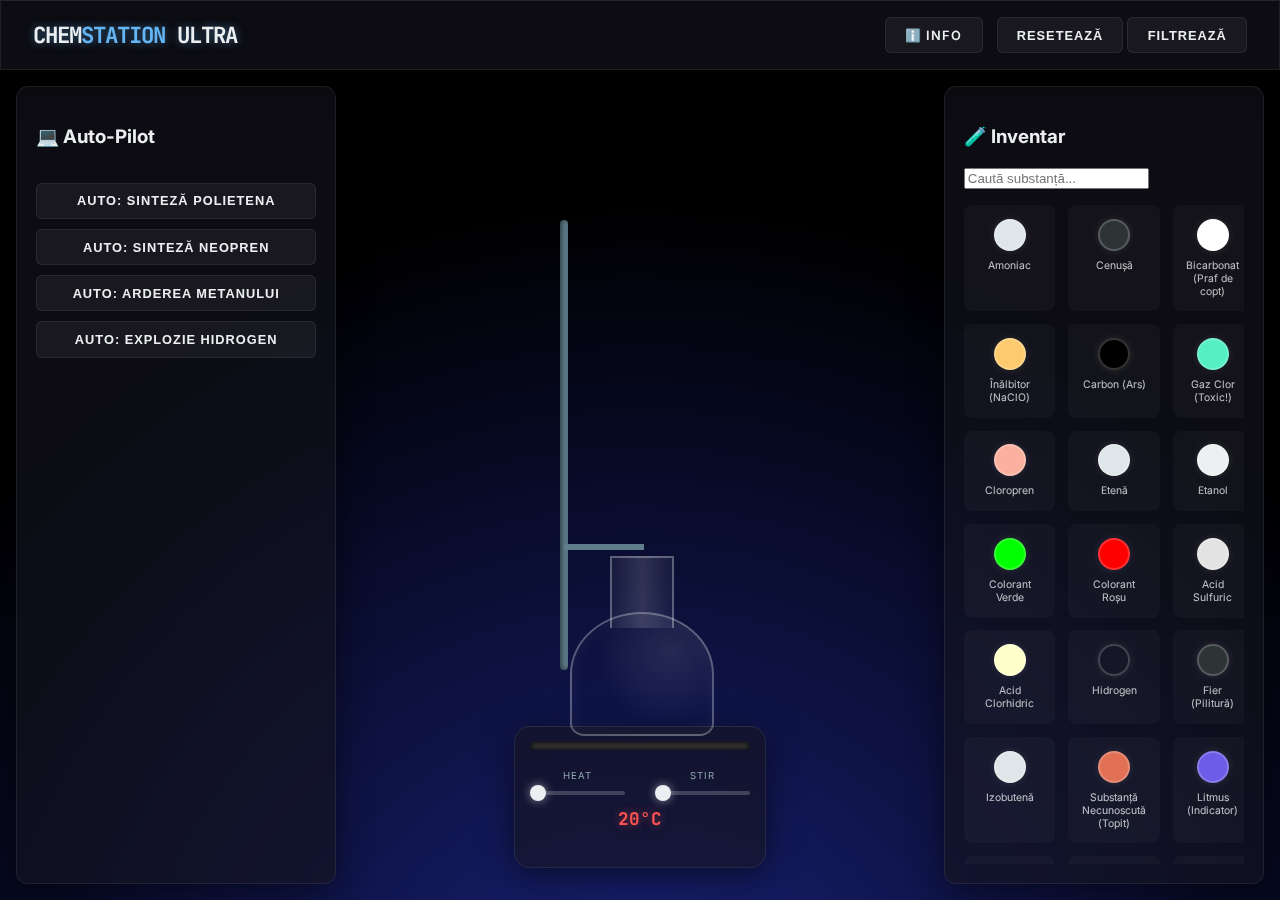
<file: index.html>
<!DOCTYPE html>
<html lang="ro">

<head>
    <meta charset="UTF-8">
    <meta name="viewport" content="width=device-width, initial-scale=1.0, maximum-scale=1.0, user-scalable=no">
    <title>Pro ChemStation Ultimate</title>
    <link rel="stylesheet" href="style.css">
    <link
        href="https://fonts.googleapis.com/css2?family=JetBrains+Mono:wght@400;700&family=Inter:wght@400;600&display=swap"
        rel="stylesheet">
</head>

<body>
    <div id="app">
        <header class="glass-panel">
            <div class="logo">CHEM<span class="highlight">STATION</span> ULTRA</div>
            <div class="controls">
                <!-- Info Button Added Here -->
                <a href="info.html" class="btn" style="text-decoration: none; margin-right: 10px;">ℹ️ Info</a>
                <button id="reset-btn" class="btn">Resetează</button>
                <button id="filter-btn" class="btn">Filtrează</button>
            </div>
        </header>

        <main class="lab-workspace">
            <div class="side-panel left glass-panel">
                <h3><span class="icon">💻</span> Auto-Pilot</h3>
                <div class="scroll-list" id="auto-functions"></div>
            </div>

            <div class="center-stage">
                <canvas id="particle-overlay"></canvas>

                <div class="apparatus-stand">
                    <div class="clamp"></div>
                    <div class="pole"></div>
                </div>

                <div id="main-vessel" class="vessel">
                    <div class="liquid-mask">
                        <canvas id="fluid-canvas"></canvas>
                    </div>
                </div>

                <div class="hotplate-base glass-panel">
                    <div class="heating-element" id="heater-coil"></div>
                    <div class="knobs">
                        <div class="knob-group">
                            <label>HEAT</label>
                            <input type="range" id="heat-slider" min="0" max="100" value="0">
                        </div>
                        <div class="knob-group">
                            <label>STIR</label>
                            <input type="range" id="stir-slider" min="0" max="100" value="0">
                        </div>
                    </div>
                    <div class="display" id="temp-display">20°C</div>
                </div>
            </div>

            <div class="side-panel right glass-panel">
                <h3><span class="icon">🧪</span> Inventar</h3>
                <div class="search-bar">
                    <input type="text" id="chem-search" placeholder="Caută substanță...">
                </div>
                <div class="scroll-list grid-view" id="chemical-inventory"></div>
            </div>
        </main>

        <div id="result-overlay" class="hidden">
            <div class="result-card glass-panel">
                <div class="result-icon">✨</div>
                <h2 id="result-title">Experiment Success!</h2>
                <p id="result-desc">You have created Polietena.</p>
                <button class="btn"
                    onclick="document.getElementById('result-overlay').classList.add('hidden')">Continue</button>
            </div>
        </div>

        <div id="toast-container"></div>
    </div>

    <script src="experiments.js"></script>
    <script src="lab.js"></script>
</body>

</html>
</file>
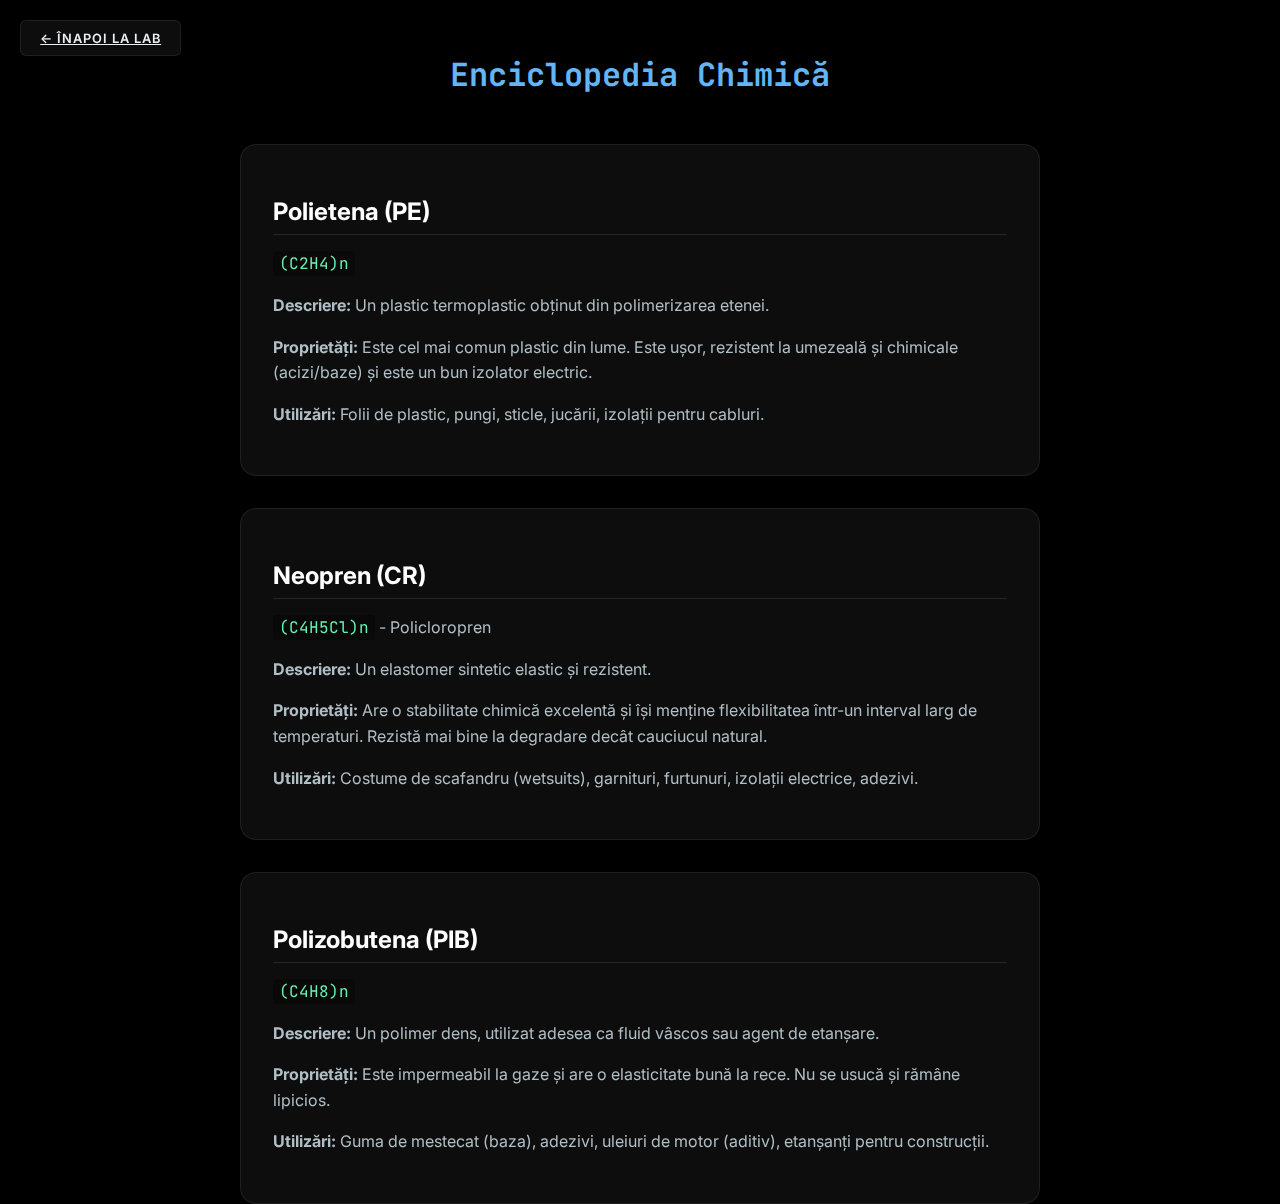
<file: info.html>
<!DOCTYPE html>
<html lang="ro">

<head>
    <meta charset="UTF-8">
    <meta name="viewport" content="width=device-width, initial-scale=1.0">
    <title>Despre Compuși - ChemStation</title>
    <link rel="stylesheet" href="style.css">
    <link
        href="https://fonts.googleapis.com/css2?family=JetBrains+Mono:wght@400;700&family=Inter:wght@400;600&display=swap"
        rel="stylesheet">
    <style>
        body {
            overflow-y: auto;
            padding: 2rem;
        }

        .info-container {
            max-width: 800px;
            margin: 0 auto;
        }

        .card {
            background: rgba(255, 255, 255, 0.05);
            border: 1px solid var(--glass-border);
            padding: 2rem;
            border-radius: 16px;
            margin-bottom: 2rem;
            backdrop-filter: blur(10px);
        }

        h1 {
            color: var(--accent);
            font-family: 'JetBrains Mono';
            text-align: center;
            margin-bottom: 3rem;
        }

        h2 {
            color: #fff;
            border-bottom: 1px solid rgba(255, 255, 255, 0.1);
            padding-bottom: 0.5rem;
            margin-bottom: 1rem;
        }

        p {
            line-height: 1.6;
            color: #b0bec5;
        }

        .formula {
            font-family: 'JetBrains Mono';
            background: rgba(0, 0, 0, 0.3);
            padding: 2px 6px;
            border-radius: 4px;
            color: var(--success);
        }

        .back-btn {
            position: fixed;
            top: 20px;
            left: 20px;
        }
    </style>
</head>

<body>
    <a href="index.html" class="btn back-btn">← Înapoi la Lab</a>

    <div class="info-container">
        <h1>Enciclopedia Chimică</h1>

        <div class="card">
            <h2>Polietena (PE)</h2>
            <p><span class="formula">(C2H4)n</span></p>
            <p><strong>Descriere:</strong> Un plastic termoplastic obținut din polimerizarea etenei.</p>
            <p><strong>Proprietăți:</strong> Este cel mai comun plastic din lume. Este ușor, rezistent la umezeală și
                chimicale (acizi/baze) și este un bun izolator electric.</p>
            <p><strong>Utilizări:</strong> Folii de plastic, pungi, sticle, jucării, izolații pentru cabluri.</p>
        </div>

        <div class="card">
            <h2>Neopren (CR)</h2>
            <p><span class="formula">(C4H5Cl)n</span> - Policloropren</p>
            <p><strong>Descriere:</strong> Un elastomer sintetic elastic și rezistent.</p>
            <p><strong>Proprietăți:</strong> Are o stabilitate chimică excelentă și își menține flexibilitatea într-un
                interval larg de temperaturi. Rezistă mai bine la degradare decât cauciucul natural.</p>
            <p><strong>Utilizări:</strong> Costume de scafandru (wetsuits), garnituri, furtunuri, izolații electrice,
                adezivi.</p>
        </div>

        <div class="card">
            <h2>Polizobutena (PIB)</h2>
            <p><span class="formula">(C4H8)n</span></p>
            <p><strong>Descriere:</strong> Un polimer dens, utilizat adesea ca fluid vâscos sau agent de etanșare.</p>
            <p><strong>Proprietăți:</strong> Este impermeabil la gaze și are o elasticitate bună la rece. Nu se usucă și
                rămâne lipicios.</p>
            <p><strong>Utilizări:</strong> Guma de mestecat (baza), adezivi, uleiuri de motor (aditiv), etanșanți pentru
                construcții.</p>
        </div>
    </div>
</body>

</html>
</file>
<file: style.css>
:root {
    --bg-dark: #0f0f13;
    --glass-bg: rgba(20, 20, 30, 0.6);
    --glass-border: rgba(255, 255, 255, 0.08);
    --accent: #64b5f6;
    --danger: #ff5252;
    --success: #69f0ae;
    --text-main: #eceff1;
    --glow: 0 0 10px rgba(100, 181, 246, 0.5);
}

body {
    margin: 0;
    background: #000;
    color: var(--text-main);
    font-family: 'Inter', sans-serif;
    height: 100vh;
    overflow: hidden;
}

#app {
    display: flex;
    flex-direction: column;
    height: 100%;
    background: radial-gradient(circle at 50% 120%, #1a237e, #000000 70%);
}

.glass-panel {
    background: var(--glass-bg);
    backdrop-filter: blur(16px);
    border: 1px solid var(--glass-border);
    box-shadow: 0 8px 32px rgba(0, 0, 0, 0.5);
    border-top: 1px solid rgba(255, 255, 255, 0.1);
}

header {
    padding: 1rem 2rem;
    display: flex;
    justify-content: space-between;
    align-items: center;
    z-index: 10;
}

.logo {
    font-family: 'JetBrains Mono', monospace;
    font-weight: 700;
    font-size: 1.4rem;
    letter-spacing: -1px;
    text-shadow: var(--glow);
}

.highlight {
    color: var(--accent);
}

.btn {
    background: rgba(255, 255, 255, 0.05);
    border: 1px solid var(--glass-border);
    color: var(--text-main);
    padding: 0.6rem 1.2rem;
    border-radius: 6px;
    cursor: pointer;
    transition: all 0.3s cubic-bezier(0.25, 0.8, 0.25, 1);
    text-transform: uppercase;
    font-size: 0.8rem;
    letter-spacing: 1px;
    font-weight: 600;
    display: inline-flex;
    align-items: center;
    justify-content: center;
}

.btn:hover {
    background: var(--accent);
    color: #000;
    box-shadow: var(--glow);
}

.lab-workspace {
    flex: 1;
    display: flex;
    position: relative;
    overflow: hidden;
}

.side-panel {
    width: 280px;
    margin: 1rem;
    border-radius: 12px;
    display: flex;
    flex-direction: column;
    padding: 1.2rem;
}

.scroll-list {
    flex: 1;
    overflow-y: auto;
    margin-top: 1rem;
}

.grid-view {
    display: grid;
    grid-template-columns: repeat(3, 1fr);
    gap: 0.8rem;
}

.chem-item {
    background: rgba(255, 255, 255, 0.03);
    border-radius: 8px;
    padding: 0.8rem;
    display: flex;
    flex-direction: column;
    align-items: center;
    cursor: grab;
    transition: all 0.2s;
    border: 1px solid transparent;
}

.chem-item:hover {
    background: rgba(255, 255, 255, 0.08);
    border-color: rgba(255, 255, 255, 0.2);
    transform: translateY(-2px);
}

/* Bigger tap targets adjustment */
.chem-item:active {
    transform: scale(0.95);
}

.chem-color {
    width: 28px;
    height: 28px;
    border-radius: 50%;
    border: 2px solid rgba(255, 255, 255, 0.2);
    margin-bottom: 8px;
    box-shadow: 0 0 8px rgba(255, 255, 255, 0.1);
}

.chem-name {
    font-size: 0.65rem;
    text-align: center;
    opacity: 0.8;
}

/* Center Stage */
.center-stage {
    flex: 1;
    position: relative;
    display: flex;
    flex-direction: column;
    align-items: center;
    justify-content: flex-end;
    padding-bottom: 2rem;
}

#particle-overlay {
    position: absolute;
    top: 0;
    left: 0;
    width: 100%;
    height: 100%;
    pointer-events: none;
    z-index: 5;
}

.apparatus-stand {
    position: absolute;
    bottom: 230px;
    left: 50%;
    transform: translateX(-80px);
}

.pole {
    width: 8px;
    height: 450px;
    background: #607d8b;
    border-radius: 4px;
    box-shadow: inset 2px 0 5px rgba(0, 0, 0, 0.5);
}

.clamp {
    position: absolute;
    bottom: 120px;
    left: 4px;
    width: 80px;
    height: 6px;
    background: #607d8b;
}

.vessel {
    width: 140px;
    height: 180px;
    position: relative;
    z-index: 2;
    filter: drop-shadow(0 0 15px rgba(255, 255, 255, 0.05));
    transition: transform 0.1s;
}

.vessel.shake {
    animation: shake 0.5s cubic-bezier(.36, .07, .19, .97) both;
}

@keyframes shake {

    10%,
    90% {
        transform: translate3d(-1px, 0, 0);
    }

    20%,
    80% {
        transform: translate3d(2px, 0, 0);
    }

    30%,
    50%,
    70% {
        transform: translate3d(-4px, 0, 0);
    }

    40%,
    60% {
        transform: translate3d(4px, 0, 0);
    }
}

.vessel::before {
    /* Neck */
    content: '';
    position: absolute;
    top: 0;
    left: 40px;
    width: 60px;
    height: 70px;
    border: 2px solid rgba(255, 255, 255, 0.3);
    border-bottom: none;
    background: linear-gradient(90deg, rgba(255, 255, 255, 0.05), rgba(255, 255, 255, 0.15), rgba(255, 255, 255, 0.05));
}

.vessel::after {
    /* Body */
    content: '';
    position: absolute;
    bottom: 0;
    left: 0;
    width: 100%;
    height: 120px;
    border: 2px solid rgba(255, 255, 255, 0.3);
    border-radius: 50% 50% 10% 10%;
    background: radial-gradient(circle at 70% 30%, rgba(255, 255, 255, 0.1), transparent 60%);
    box-shadow: inset 0 0 20px rgba(255, 255, 255, 0.05);
}

.liquid-mask {
    position: absolute;
    bottom: 2px;
    left: 2px;
    width: 136px;
    height: 116px;
    border-radius: 50% 50% 8% 8%;
    overflow: hidden;
    z-index: 1;
    opacity: 0.9;
}

#fluid-canvas {
    width: 100%;
    height: 100%;
}

.hotplate-base {
    width: 220px;
    height: 110px;
    border-radius: 16px;
    display: flex;
    flex-direction: column;
    align-items: center;
    padding: 15px;
    z-index: 1;
    margin-top: -10px;
}

.heating-element {
    width: 100%;
    height: 8px;
    background: #333;
    margin-bottom: 20px;
    border-radius: 4px;
    box-shadow: inset 0 0 5px #000;
}

.heating-element.on {
    background: #ff5252;
    box-shadow: 0 0 20px #ff5252, 0 0 40px #ff1744;
}

.knobs {
    display: flex;
    gap: 30px;
    width: 100%;
}

.knob-group {
    flex: 1;
    display: flex;
    flex-direction: column;
    align-items: center;
}

.knob-group label {
    font-size: 0.6rem;
    margin-bottom: 8px;
    color: #90a4ae;
    letter-spacing: 1px;
}

input[type=range] {
    -webkit-appearance: none;
    width: 100%;
    background: transparent;
}

input[type=range]::-webkit-slider-thumb {
    -webkit-appearance: none;
    height: 16px;
    width: 16px;
    border-radius: 50%;
    background: var(--text-main);
    cursor: pointer;
    margin-top: -6px;
    box-shadow: 0 0 10px rgba(255, 255, 255, 0.5);
}

input[type=range]::-webkit-slider-runnable-track {
    width: 100%;
    height: 4px;
    cursor: pointer;
    background: rgba(255, 255, 255, 0.2);
    border-radius: 2px;
}

.display {
    font-family: 'JetBrains Mono';
    color: #ff5252;
    margin-top: 10px;
    font-weight: bold;
    text-shadow: 0 0 10px rgba(255, 82, 82, 0.5);
    font-size: 1.1rem;
}

/* Toast */
#toast-container {
    position: fixed;
    top: 90px;
    left: 50%;
    transform: translateX(-50%);
    z-index: 100;
    max-width: 90%;
    text-align: center;
}

.toast {
    background: rgba(0, 0, 0, 0.85);
    color: #fff;
    padding: 12px 24px;
    margin-bottom: 8px;
    border-radius: 30px;
    border: 1px solid rgba(255, 255, 255, 0.1);
    backdrop-filter: blur(10px);
    box-shadow: 0 10px 30px rgba(0, 0, 0, 0.5);
    animation: slideIn 0.3s forwards;
    font-size: 0.9rem;
    display: flex;
    justify-content: center;
    align-items: center;
}

@keyframes slideIn {
    from {
        opacity: 0;
        transform: translateY(-10px);
    }

    to {
        opacity: 1;
        transform: translateY(0);
    }
}

/* Toast multiplier badge */
.toast-count {
    background: rgba(255, 255, 255, 0.2);
    padding: 2px 8px;
    border-radius: 10px;
    margin-left: 10px;
    font-weight: bold;
    font-size: 0.8em;
    color: var(--accent);
}

.toast.pop {
    animation: pop 0.15s cubic-bezier(0.175, 0.885, 0.32, 1.275);
}

@keyframes pop {
    0% {
        transform: scale(0.95);
    }

    50% {
        transform: scale(1.05);
    }

    100% {
        transform: scale(1);
    }
}

/* Result Overlay */
#result-overlay {
    position: fixed;
    top: 0;
    left: 0;
    width: 100%;
    height: 100%;
    background: rgba(0, 0, 0, 0.6);
    backdrop-filter: blur(5px);
    z-index: 200;
    display: flex;
    justify-content: center;
    align-items: center;
    opacity: 1;
    transition: opacity 0.3s;
}

#result-overlay.hidden {
    opacity: 0;
    pointer-events: none;
}

.result-card {
    background: rgba(20, 20, 30, 0.95);
    border: 1px solid var(--accent);
    padding: 2rem;
    border-radius: 20px;
    text-align: center;
    max-width: 400px;
    width: 80%;
    box-shadow: 0 0 50px rgba(100, 181, 246, 0.3);
    transform: scale(1);
    animation: popIn 0.4s cubic-bezier(0.175, 0.885, 0.32, 1.275);
}

@keyframes popIn {
    from {
        transform: scale(0.8);
        opacity: 0;
    }

    to {
        transform: scale(1);
        opacity: 1;
    }
}

.result-icon {
    font-size: 4rem;
    margin-bottom: 1rem;
}

.result-card h2 {
    color: var(--accent);
    margin-bottom: 0.5rem;
    font-family: 'JetBrains Mono';
}

.result-card p {
    color: var(--text-main);
    margin-bottom: 1.5rem;
    line-height: 1.5;
}

.result-card .btn {
    width: 100%;
    background: var(--accent);
    color: #000;
}

/* Mobile Optimizations */
@media (max-width: 768px) {
    .logo {
        font-size: 1.1rem;
    }

    .lab-workspace {
        flex-direction: column;
        overflow-y: auto;
    }

    .side-panel {
        width: 90%;
        margin: 0.5rem auto;
        min-height: 150px;
        flex: 0 0 auto;
    }

    .center-stage {
        flex: 1;
        min-height: 380px;
        order: -1;
    }

    /* Bigger tap targets */
    .chem-item {
        min-height: 70px;
    }

    .btn {
        padding: 0.8rem 1.2rem;
    }

    .grid-view {
        grid-template-columns: repeat(4, 1fr);
    }

    #auto-functions {
        display: none;
    }

    .side-panel.left {
        display: none;
    }
}
</file>
